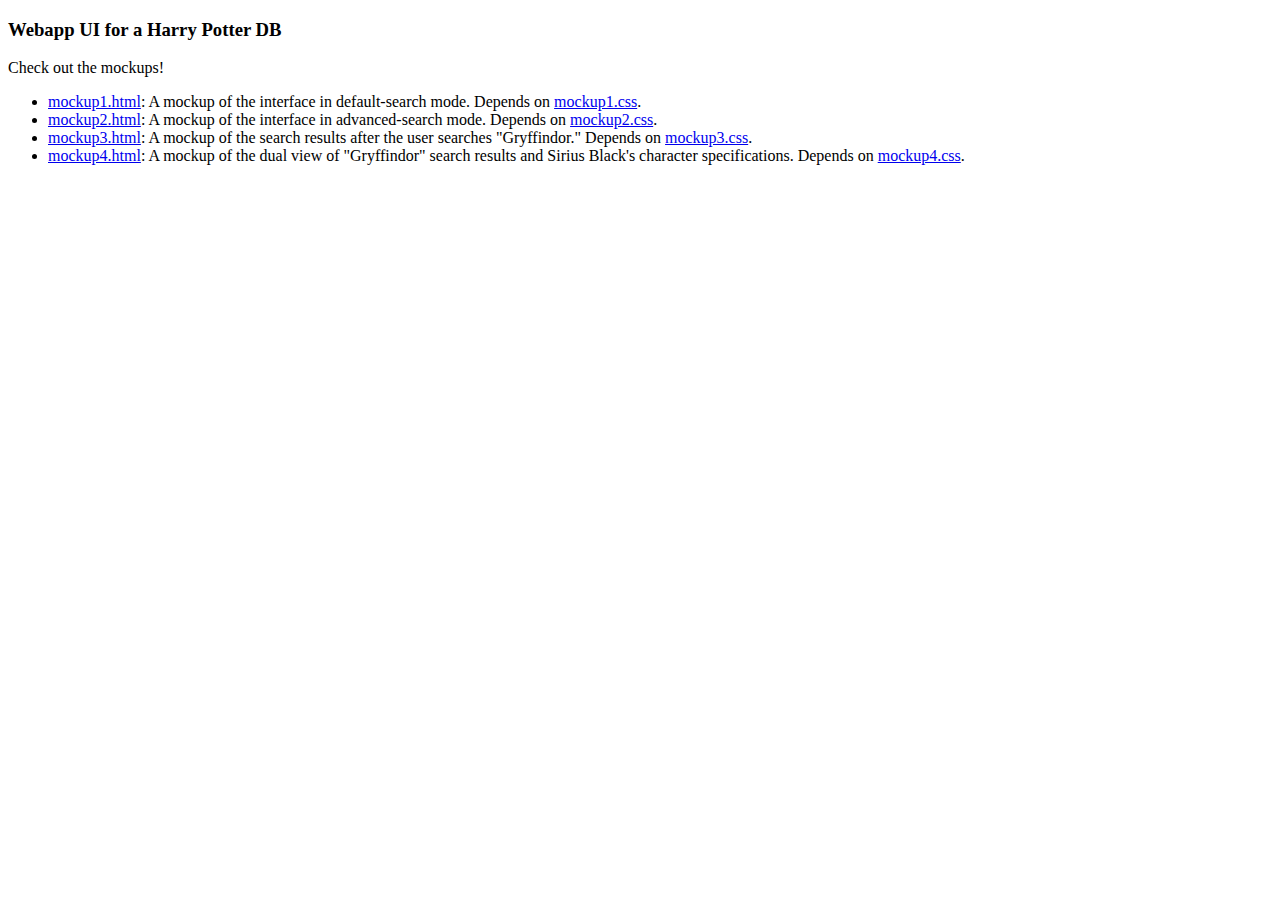
<file: webapp/mockups/index.html>
<!-- index.html
    Essy Ingram
    17 May 2025
    
    Mockup for Web App!-->

    <!DOCTYPE html>
    <html lang="en">
    <head>
        <meta charset="UTF-8">
        <title>Webapp Mockup</title>
    </head>
    <body>
        <h3>Webapp UI for a Harry Potter DB</h3>
        <p>Check out the mockups!</p>
        <ul>
            <li><a href="mockup1.html">mockup1.html</a>: A mockup of
                the interface in default-search mode.
                Depends on <a href="mockup1.css">mockup1.css</a>.</li>
            <li><a href="mockup2.html">mockup2.html</a>: A mockup of
                the interface in advanced-search mode.
                Depends on <a href="mockup2.css">mockup2.css</a>.</li>
            <li><a href="mockup3.html">mockup3.html</a>: A mockup of
                the search results after the user searches "Gryffindor."
                Depends on <a href="mockup3.css">mockup3.css</a>.</li>
            <li><a href="mockup4.html">mockup4.html</a>: A mockup of
                the dual view of "Gryffindor" search results and Sirius Black's 
                character specifications.
                Depends on <a href="mockup4.css">mockup4.css</a>.</li>
        </ul>
    </body>
    </html>
</file>
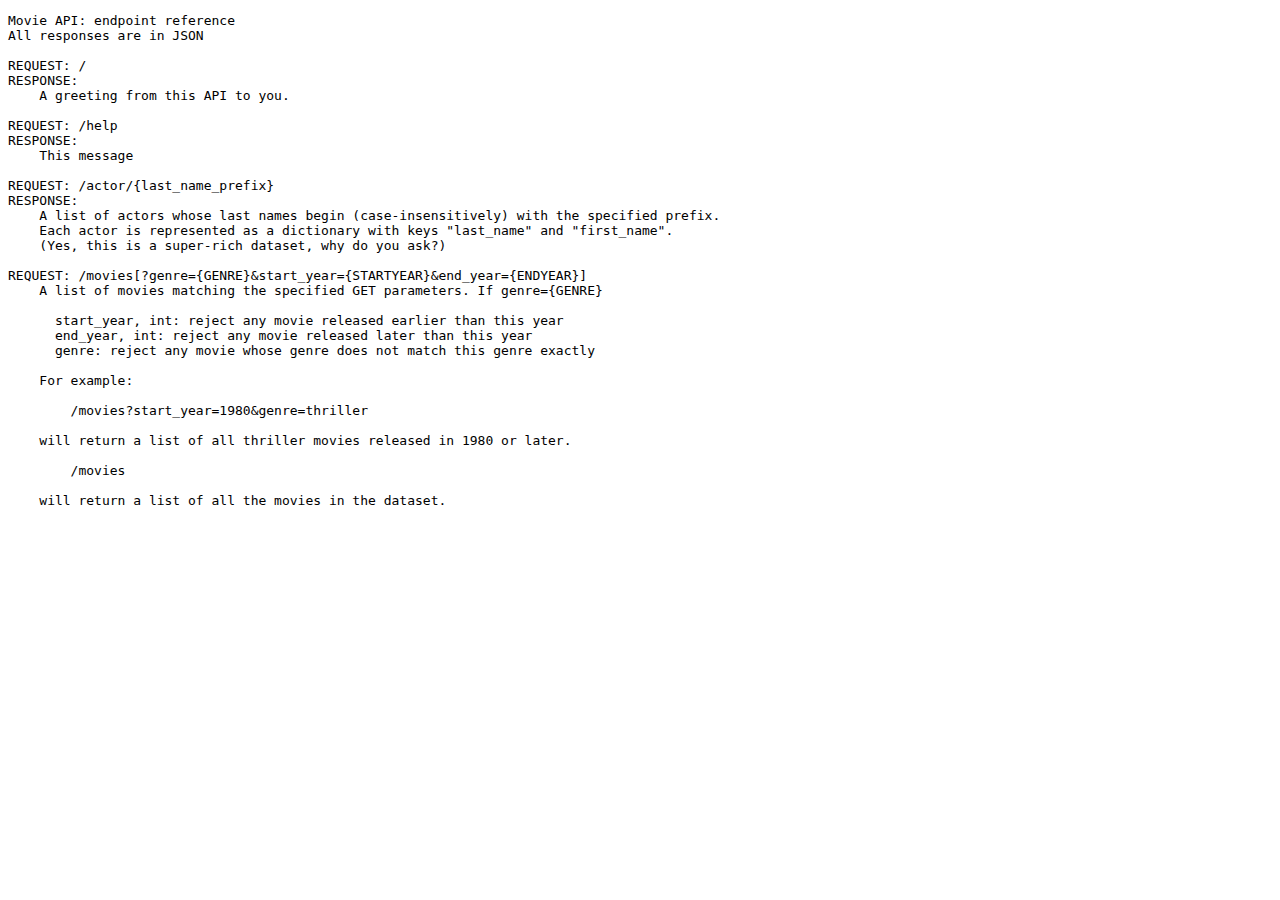
<file: individual/templates/help.html>
<!DOCTYPE html>
<html>
<head>
    <title>Movie API reference</title>
</head>
<body>
    <pre>Movie API: endpoint reference
All responses are in JSON

REQUEST: /
RESPONSE:
    A greeting from this API to you.

REQUEST: /help
RESPONSE:
    This message

REQUEST: /actor/{last_name_prefix}
RESPONSE:
    A list of actors whose last names begin (case-insensitively) with the specified prefix.
    Each actor is represented as a dictionary with keys "last_name" and "first_name".
    (Yes, this is a super-rich dataset, why do you ask?)

REQUEST: /movies[?genre={GENRE}&amp;start_year={STARTYEAR}&amp;end_year={ENDYEAR}]
    A list of movies matching the specified GET parameters. If genre={GENRE}

      start_year, int: reject any movie released earlier than this year
      end_year, int: reject any movie released later than this year
      genre: reject any movie whose genre does not match this genre exactly

    For example:

        /movies?start_year=1980&amp;genre=thriller

    will return a list of all thriller movies released in 1980 or later.

        /movies

    will return a list of all the movies in the dataset.
    </pre>
</body>
</html>
</file>
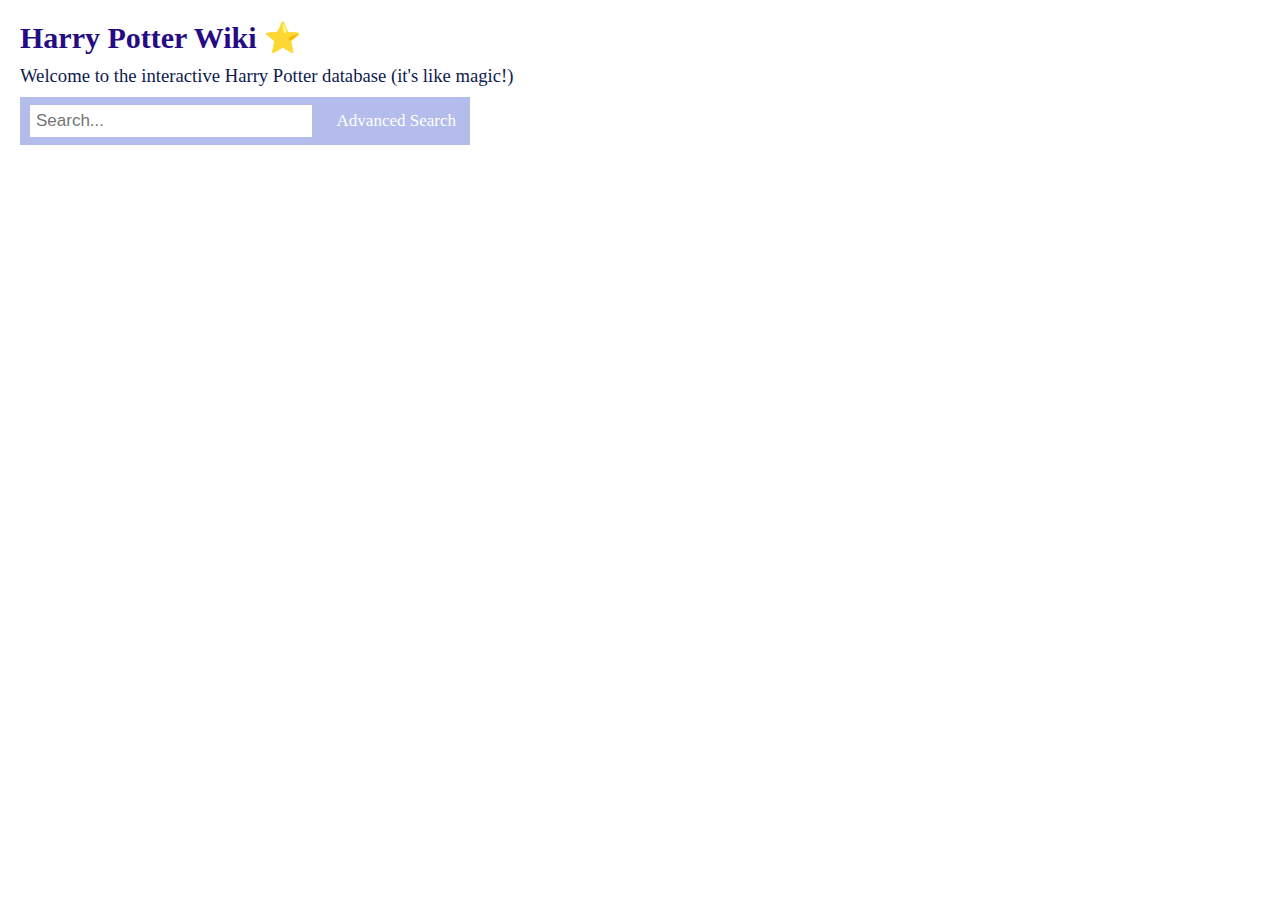
<file: webapp/mockups/mockup1.html>
<!-- 
    mockup1.html
    Essy Ingram
    17 May 2025

    Home page (Default Search) view:
        header/greeting
        search bar/"advanced search" button
-->

<!DOCTYPE html>
<html lang="en">
<head>
    <meta charset="UTF-8">
    <title>Harry Potter Wiki ⭐️</title>
    <link rel="stylesheet" href="mockup1.css" type="text/css" />
</head>
<body>
    <h3 class="header">Harry Potter Wiki ⭐️</h3>
    <p class="greeting">Welcome to the interactive Harry Potter database (it's like magic!)</p>
    <div class="searchbar">
        <input type="text" placeholder="Search...">
        <a href="#advanced">Advanced Search</a>
    </div>
</body>
</html>
</file>
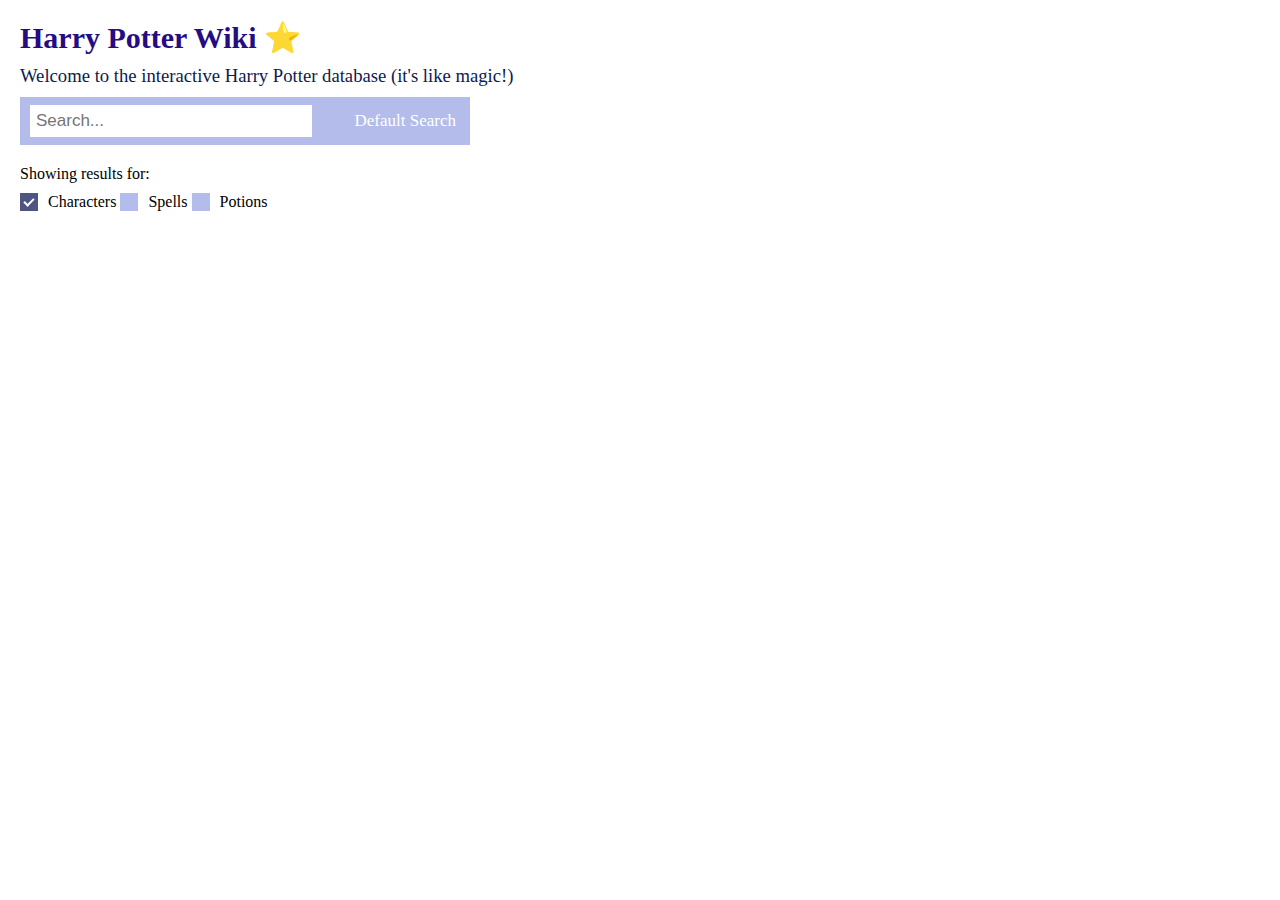
<file: webapp/mockups/mockup2.html>
<!-- 
    mockup2.html
    Essy Ingram
    17 May 2025

    Advanced Search view:
        header/greeting
        search bar/"default search" button
        advanced search checkboxes
-->

<!DOCTYPE html>
<html lang="en">
<head>
    <meta charset="UTF-8">
    <title>Harry Potter Wiki ⭐️</title>
    <link rel="stylesheet" href="mockup2.css" type="text/css" />
    <link rel="shortcut icon" href="{{ url_for('static', filename='favicon.ico') }}" />
</head>
<body>
    <h3 class="header">Harry Potter Wiki ⭐️</h3>
    <p class="greeting">Welcome to the interactive Harry Potter database (it's like magic!)</p>
    <div class="searchbar">
        <input type="text" placeholder="Search...">
        <a href="#default">Default Search</a>
    </div>
    <p class="small">Showing results for:</p>
    <label class="container">
        <input type="checkbox" checked="checked">
        <span class="checkmark"></span>
        Characters
    </label>
    
    <label class="container">
        <input type="checkbox">
        <span class="checkmark"></span>
        Spells
    </label>
    
    <label class="container">
        <input type="checkbox">
        <span class="checkmark"></span>
        Potions
    </label>
</body>
</file>
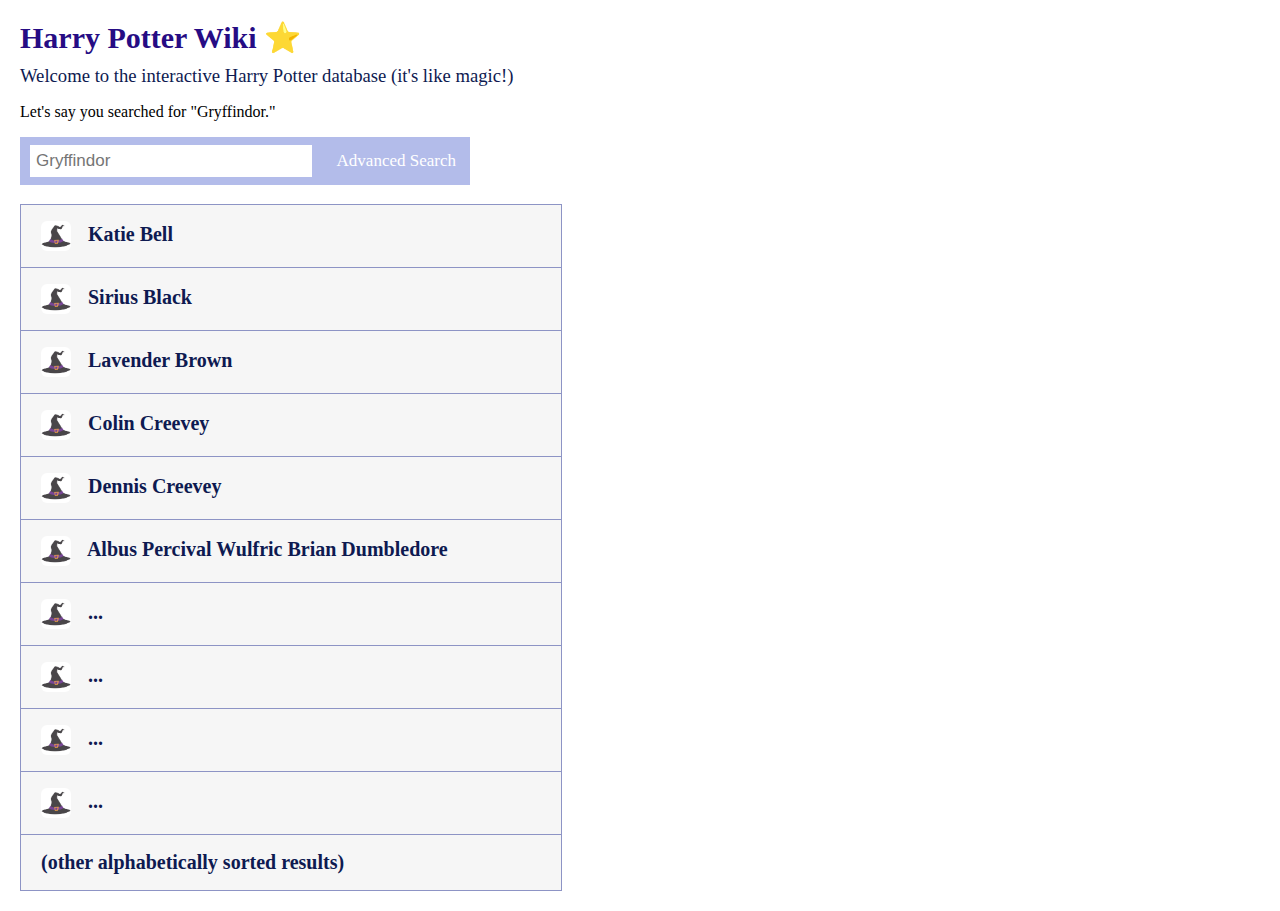
<file: webapp/mockups/mockup3.html>
<!-- 
    mockup3.html
    Essy Ingram
    17 May 2025

    Default Search results for "Gryffindor":
        header/greeting
        search bar and "default search" button
        advanced search checkboxes
        list of clickable results
-->

<!DOCTYPE html>
<html lang="en">
<head>
    <meta charset="UTF-8">
    <title>Harry Potter Wiki ⭐️</title>
    <link rel="stylesheet" href="mockup3.css" type="text/css" />
</head>
<body>
    <h3 class="header">Harry Potter Wiki ⭐️</h3>
    <p class="greeting">Welcome to the interactive Harry Potter database (it's like magic!)</p>
    <p>Let's say you searched for "Gryffindor."</p>
    <div class="searchbar">
        <input type="text" placeholder="Gryffindor">
        <a href="#advanced">Advanced Search</a>
    </div>
    <ul id="matches">
        <li><a href="#">
            <img src="witch_hat.jpg" class="match-type-img">
            Katie Bell</a></li>
        <li><a href="#">
            <img src="witch_hat.jpg" class="match-type-img">
            Sirius Black</a></li>
        <li><a href="#">
            <img src="witch_hat.jpg" class="match-type-img">
            Lavender Brown</a></li>
        <li><a href="#">
            <img src="witch_hat.jpg" class="match-type-img">
            Colin Creevey</a></li>
        <li><a href="#">
            <img src="witch_hat.jpg" class="match-type-img">
            Dennis Creevey</a></li>
        <li><a href="#">
            <img src="witch_hat.jpg" class="match-type-img">
            Albus Percival Wulfric Brian Dumbledore</a></li>
        <li><a href="#">
            <img src="witch_hat.jpg" class="match-type-img">
            ...</a></li>
        <li><a href="#">
            <img src="witch_hat.jpg" class="match-type-img">
            ...</a></li>
        <li><a href="#">
            <img src="witch_hat.jpg" class="match-type-img">
            ...</a></li>
        <li><a href="#">
            <img src="witch_hat.jpg" class="match-type-img">
            ...</a></li>
        <li><a href="#">(other alphabetically sorted results)</a></li>
    </ul>
</body>
</html>
</file>
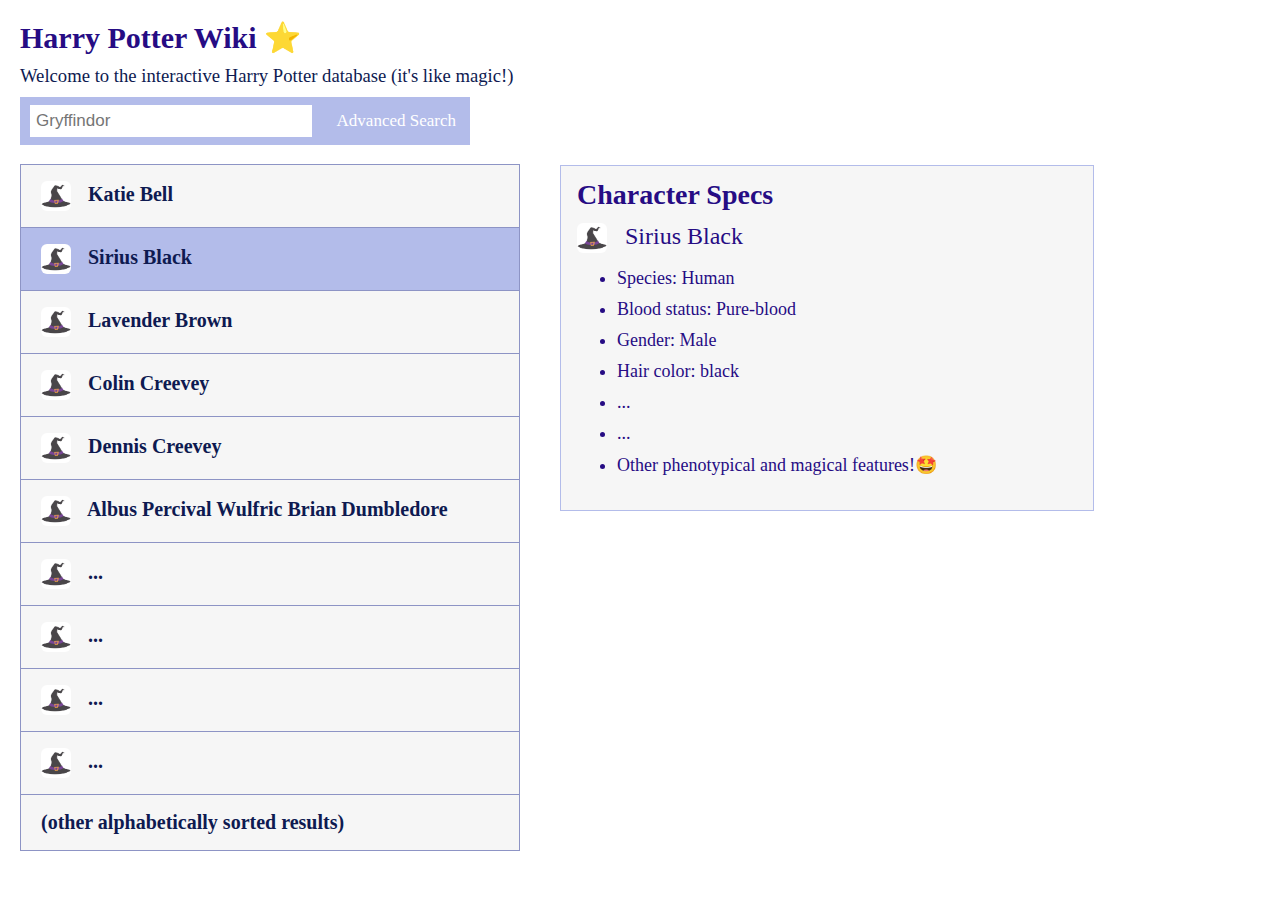
<file: webapp/mockups/mockup4.html>
<!-- 
    mockup5.html
    Essy Ingram
    17 May 2025

    Default Search results for "Gryffindor" with dual view of Sirius Black's specs:
        header/greeting
        search bar and "default search" button
        advanced search checkboxes
        list of clickable results
        specs for selected result
-->

<!DOCTYPE html>
<html lang="en">
<head>
    <meta charset="UTF-8">
    <title>Harry Potter Wiki ⭐️</title>
    <link rel="stylesheet" href="mockup4.css" type="text/css" />
    <link rel="shortcut icon" href="{{ url_for('static', filename='favicon.ico') }}" />
</head>
<body>
    <h3 class="header">Harry Potter Wiki ⭐️</h3>
    <p class="greeting">Welcome to the interactive Harry Potter database (it's like magic!)</p>
    <div class="searchbar">
        <input type="text" placeholder="Gryffindor">
        <a href="#advanced">Advanced Search</a>
    </div>

    <div class ="results-container">
        <ul id="matches">
            <li><a href="#">
                <img src="witch_hat.jpg" class="match-type-img">
                Katie Bell</a></li>
            <li class="clicked"><a href="#">
                <img src="witch_hat.jpg" class="match-type-img">
                Sirius Black</a></li>
            <li><a href="#">
                <img src="witch_hat.jpg" class="match-type-img">
                Lavender Brown</a></li>
            <li><a href="#">
                <img src="witch_hat.jpg" class="match-type-img">
                Colin Creevey</a></li>
            <li><a href="#">
                <img src="witch_hat.jpg" class="match-type-img">
                Dennis Creevey</a></li>
            <li><a href="#">
                <img src="witch_hat.jpg" class="match-type-img">
                Albus Percival Wulfric Brian Dumbledore</a></li>
            <li><a href="#">
                <img src="witch_hat.jpg" class="match-type-img">
                ...</a></li>
            <li><a href="#">
                <img src="witch_hat.jpg" class="match-type-img">
                ...</a></li>
            <li><a href="#">
                <img src="witch_hat.jpg" class="match-type-img">
                ...</a></li>
            <li><a href="#">
                <img src="witch_hat.jpg" class="match-type-img">
                ...</a></li>
            <li><a href="#">(other alphabetically sorted results)</a></li>
        </ul>
        <div id="specs">
            <h4>Character Specs</h4>
            <p><img src="witch_hat.jpg" class="match-type-img">
                Sirius Black</p>
            <ul><li>Species: Human</li>
                <li>Blood status: Pure-blood</li>
                <li>Gender: Male</li>
                <li>Hair color: black</li>
                <li>...</li>
                <li>...</li>
                <li>Other phenotypical and magical features!🤩</li>
            </ul>
        </div>
    </div>
    
</body>
</html>
</file>
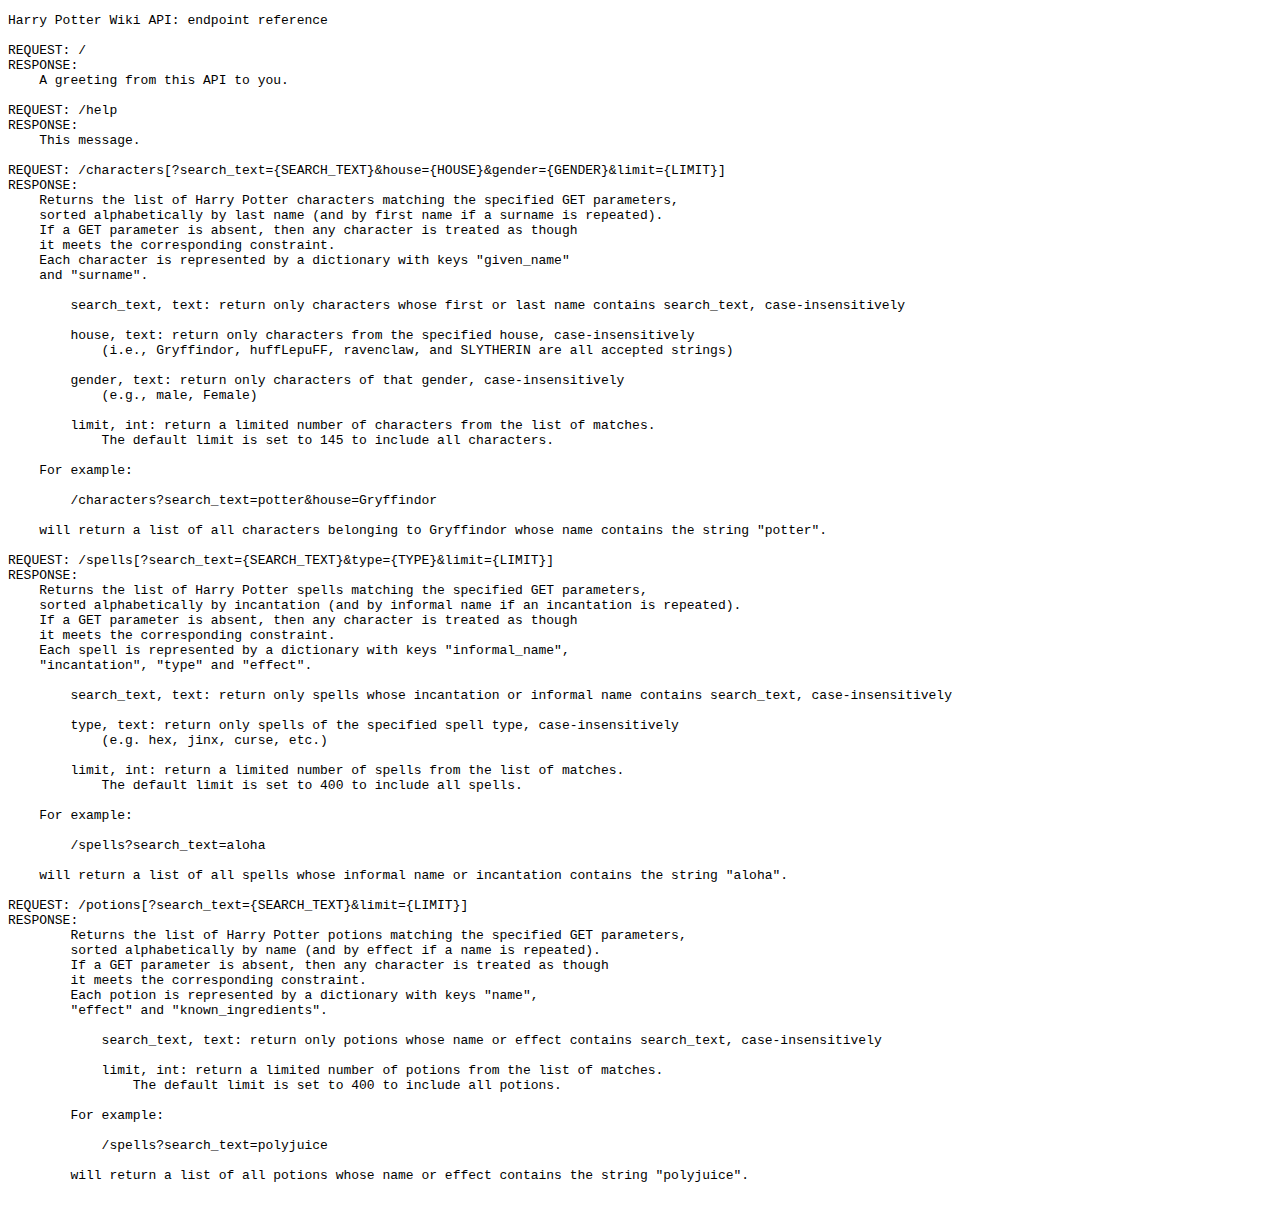
<file: webapp/templates/help.html>
<!DOCTYPE html>
<html>
<head>
    <title>Harry Potter Wiki reference</title>
</head>
<body>
    <pre>Harry Potter Wiki API: endpoint reference

REQUEST: /
RESPONSE:
    A greeting from this API to you.

REQUEST: /help
RESPONSE:
    This message.

REQUEST: /characters[?search_text={SEARCH_TEXT}&amp;house={HOUSE}&amp;gender={GENDER}&amp;limit={LIMIT}]
RESPONSE:
    Returns the list of Harry Potter characters matching the specified GET parameters,
    sorted alphabetically by last name (and by first name if a surname is repeated).
    If a GET parameter is absent, then any character is treated as though
    it meets the corresponding constraint.
    Each character is represented by a dictionary with keys "given_name"
    and "surname". 

        search_text, text: return only characters whose first or last name contains search_text, case-insensitively

        house, text: return only characters from the specified house, case-insensitively 
            (i.e., Gryffindor, huffLepuFF, ravenclaw, and SLYTHERIN are all accepted strings)

        gender, text: return only characters of that gender, case-insensitively
            (e.g., male, Female)

        limit, int: return a limited number of characters from the list of matches.
            The default limit is set to 145 to include all characters.

    For example:

        /characters?search_text=potter&house=Gryffindor

    will return a list of all characters belonging to Gryffindor whose name contains the string "potter".

REQUEST: /spells[?search_text={SEARCH_TEXT}&amp;type={TYPE}&amp;limit={LIMIT}]
RESPONSE:
    Returns the list of Harry Potter spells matching the specified GET parameters,
    sorted alphabetically by incantation (and by informal name if an incantation is repeated).
    If a GET parameter is absent, then any character is treated as though
    it meets the corresponding constraint.
    Each spell is represented by a dictionary with keys "informal_name",
    "incantation", "type" and "effect".

        search_text, text: return only spells whose incantation or informal name contains search_text, case-insensitively

        type, text: return only spells of the specified spell type, case-insensitively 
            (e.g. hex, jinx, curse, etc.)

        limit, int: return a limited number of spells from the list of matches.
            The default limit is set to 400 to include all spells.

    For example:

        /spells?search_text=aloha

    will return a list of all spells whose informal name or incantation contains the string "aloha".

REQUEST: /potions[?search_text={SEARCH_TEXT}&amp;limit={LIMIT}]
RESPONSE:
        Returns the list of Harry Potter potions matching the specified GET parameters,
        sorted alphabetically by name (and by effect if a name is repeated).
        If a GET parameter is absent, then any character is treated as though
        it meets the corresponding constraint.
        Each potion is represented by a dictionary with keys "name",
        "effect" and "known_ingredients".
    
            search_text, text: return only potions whose name or effect contains search_text, case-insensitively
    
            limit, int: return a limited number of potions from the list of matches.
                The default limit is set to 400 to include all potions.
    
        For example:
    
            /spells?search_text=polyjuice
    
        will return a list of all potions whose name or effect contains the string "polyjuice".
    </pre>
</body>
</html>
</file>
<file: webapp/mockups/mockup1.css>
/*
    mockup1.css
    Essy Ingram
    17 May 2025

    Advanced Search button adapted from https://www.w3schools.com/howto/howto_css_searchbar.asp.
*/

body {
    margin: 20px;
    font-family: Georgia, 'Times New Roman', Times, serif;
}

.header {
    font-size: 30px;
    margin-top: 10px;
    margin-bottom: 10px;
    color: #260c84;
}

p.greeting {
    color: #0e1a51;
    font-size: 14pt;
    margin-top: 10px;
    margin-bottom: 10px;
}

p.small {
    font-size: 12pt;
    margin-top: 10px;
    margin-bottom: 10px;
}

.searchbar {
    overflow: hidden;
    background-color: #b3bcea;
    width: 450px;
    margin-bottom: 20px;
}

.searchbar a {
    float: right;
    display: block;
    color: white;
    text-align: center;
    padding: 14px 14px;
    text-decoration: none;
    font-size: 17px;
}

.searchbar a:hover {
    background-color: #8d94c5;
    color: white;
}

.searchbar input[type=text] {
    float: left;
    padding: 6px;
    border: none;
    margin-top: 8px;
    margin-left: 10px;
    width: 270px;
    font-size: 17px;
}
</file>
<file: webapp/mockups/mockup2.css>
/*
    mockup2.css
    Essy Ingram
    17 May 2025

    Search bar/"Default Search" button adapted from https://www.w3schools.com/howto/howto_css_searchbar.asp.
    Advanced search checkboxes adapted from https://www.w3schools.com/howto/howto_css_custom_checkbox.asp.
*/

body {
    margin: 20px;
    font-family: Georgia, 'Times New Roman', Times, serif;
}

.header {
    font-size: 30px;
    margin-top: 10px;
    margin-bottom: 10px;
    color: #260c84;
}

p.greeting {
    color: #0e1a51;
    font-size: 14pt;
    margin-top: 10px;
    margin-bottom: 10px;
}

p.small {
    font-size: 12pt;
    margin-top: 10px;
    margin-bottom: 10px;
}

.searchbar {
    overflow: hidden;
    background-color: #b3bcea;
    width: 450px;
    margin-bottom: 20px;
}

.searchbar a {
    float: right;
    display: block;
    color: white;
    text-align: center;
    padding: 14px 14px;
    text-decoration: none;
    font-size: 17px;
}

.searchbar a:hover {
    background-color: #8d94c5;
    color: white;
}

.searchbar input[type=text] {
    float: left;
    padding: 6px;
    border: none;
    margin-top: 8px;
    margin-left: 10px;
    width: 270px;
    font-size: 17px;
}

.container {
    display: inline-block;
    position: relative;
    padding-left: 28px;
    margin-bottom: 12px;
    cursor: pointer;
    font-size: 16px;
    -webkit-user-select: none;
    -moz-user-select: none;
    -ms-user-select: none;
    user-select: none;
}

/* hide default checkbox */
.container input {
    position: absolute;
    opacity: 0;
    cursor: pointer;
    height: 0;
    width: 0;
}

/* our checkbox */
.checkmark {
    position: absolute;
    top: 0;
    left: 0;
    height: 18px;
    width: 18px;
    background-color: #b3bcea;
}

.container:hover input ~ .checkmark {
    background-color: #8d94c5;
}

.container input:checked ~ .checkmark {
    background-color: #4f5581;
}

.checkmark:after {
    content: "";
    position: absolute;
    display: none;
}

.container input:checked ~ .checkmark:after {
    display: block;
}

.container .checkmark:after {
    left: 6px;
    top: 3px;
    width: 4px;
    height: 8px;
    border: solid white;
    border-width: 0 2px 2px 0;
    -webkit-transform: rotate(45deg);
    -ms-transform: rotate(45deg);
    transform: rotate(45deg);
}
</file>
<file: webapp/mockups/mockup3.css>
/*
    mockup3.css
    Essy Ingram
    17 May 2025

    Search bar/"Advanced Search" button adapted from https://www.w3schools.com/howto/howto_css_searchbar.asp.
    Mock results adapted from https://www.w3schools.com/howto/howto_js_filter_lists.asp.
    Match type image formatted with https://www.w3schools.com/css/css3_object-fit.asp.
*/

body {
    margin: 20px;
    font-family: Georgia, 'Times New Roman', Times, serif;
}

.header {
    font-size: 30px;
    margin-top: 10px;
    margin-bottom: 10px;
    color: #260c84;
}

.greeting {
    color: #0e1a51;
    font-size: 14pt;
    margin-top: 10px;
    margin-bottom: 10px;
}

p.small {
    font-size: 12pt;
    margin-top: 10px;
    margin-bottom: 10px;
}

.searchbar {
    overflow: hidden;
    background-color: #b3bcea;
    width: 450px;
    margin-bottom: 20px;
}

.searchbar a {
    float: right;
    display: block;
    color: white;
    text-align: center;
    padding: 14px 14px;
    text-decoration: none;
    font-size: 17px;
}

.searchbar a:hover {
    background-color: #8d94c5;
    color: white;
}

.searchbar input[type=text] {
    float: left;
    padding: 6px;
    border: none;
    margin-top: 8px;
    margin-left: 10px;
    width: 270px;
    font-size: 17px;
}

#matches {
    list-style-type: none;
    margin: 0;
    padding: 0;
    background-color: #f1f1f1;
    width: 3px;
}

#matches li a {
    display: block;
    color: #0e1a51;
    border: 1px solid #8d94c5;
    margin-top: -1px;
    width: 500px;
    background-color: #f6f6f6;
    padding: 16px 20px;
    font-size: 20px;
    font-weight: 600;
    text-decoration: none;
}

#matches li a:hover:not(.header) {
    background-color: #b3bcea;
    color: white;
}

.match-type-img {
    width: 30px;
    height: 30px;
    object-fit: cover;
    border-radius: 20%; /* curved border edges */
    margin-right: 12px;
    vertical-align: middle; /* align icon with name*/
}

#matches li.clicked a {
    background-color: #b3bcea;
}
</file>
<file: webapp/mockups/mockup4.css>
/*
    mockup5.css
    Essy Ingram
    17 May 2025

    Contains (default) search results for "Gryffindor"
    and the specs of our selected object. 

    Search bar/"Advanced Search" button adapted from https://www.w3schools.com/howto/howto_css_searchbar.asp.
    Mock results adapted from https://www.w3schools.com/howto/howto_js_filter_lists.asp.
    Match type image formatted with https://www.w3schools.com/css/css3_object-fit.asp.
    Flexbox layout adapted from Jeff Ondich's sample6.css.
*/

body {
    margin: 20px;
    font-family: Georgia, 'Times New Roman', Times, serif;
}

.header {
    font-size: 30px;
    margin-top: 10px;
    margin-bottom: 10px;
    color: #260c84;
}

.greeting {
    color: #0e1a51;
    font-size: 14pt;
    margin-top: 10px;
    margin-bottom: 10px;
}

p.small {
    font-size: 12pt;
    margin-top: 10px;
    margin-bottom: 10px;
}

.searchbar {
    overflow: hidden;
    background-color: #b3bcea;
    width: 450px;
    margin-bottom: 20px;
}

.searchbar a {
    float: right;
    display: block;
    color: white;
    text-align: center;
    padding: 14px 14px;
    text-decoration: none;
    font-size: 17px;
}

.searchbar a:hover {
    background-color: #8d94c5;
    color: white;
}

.searchbar input[type=text] {
    float: left;
    padding: 6px;
    border: none;
    margin-top: 8px;
    margin-left: 10px;
    width: 270px;
    font-size: 17px;
}

.results-container {
    display: flex;
    align-items: flex-start;
    gap: 40px;
}

#matches {
    width: 500px;
    list-style-type: none;
    margin: 0;
    padding: 0;
    background-color: #f1f1f1;
    
}

#matches li a {
    display: block;
    color: #0e1a51;
    border: 1px solid #8d94c5;
    margin-top: -1px;
    background-color: #f6f6f6;
    padding: 16px 20px;
    font-size: 20px;
    font-weight: 600;
    text-decoration: none;
}

#matches li a:hover:not(.header) {
    background-color: #b3bcea;
    color: white;
}

.match-type-img {
    width: 30px;
    height: 30px;
    object-fit: cover;
    border-radius: 20%; /* curved border edges */
    margin-right: 12px;
    vertical-align: middle; /* align icon with name*/
}

#matches li.clicked a {
    background-color: #b3bcea;
}

#specs {
    float: right;
    width: 500px;
    background-color: #f6f6f6;
    border: 1px solid #b3bcea;
    padding: 16px;
    color: #260c84;
    font-size: 18px;
}

#specs h4 {
    margin-top: -3px;
    margin-bottom: -3px;
    font-size: 28px;
}

#specs p {
    margin-top: 15px;
    margin-bottom: -3px;
    font-size: 24px;
}

#specs li {
    margin-bottom: 10px;
}
</file>
